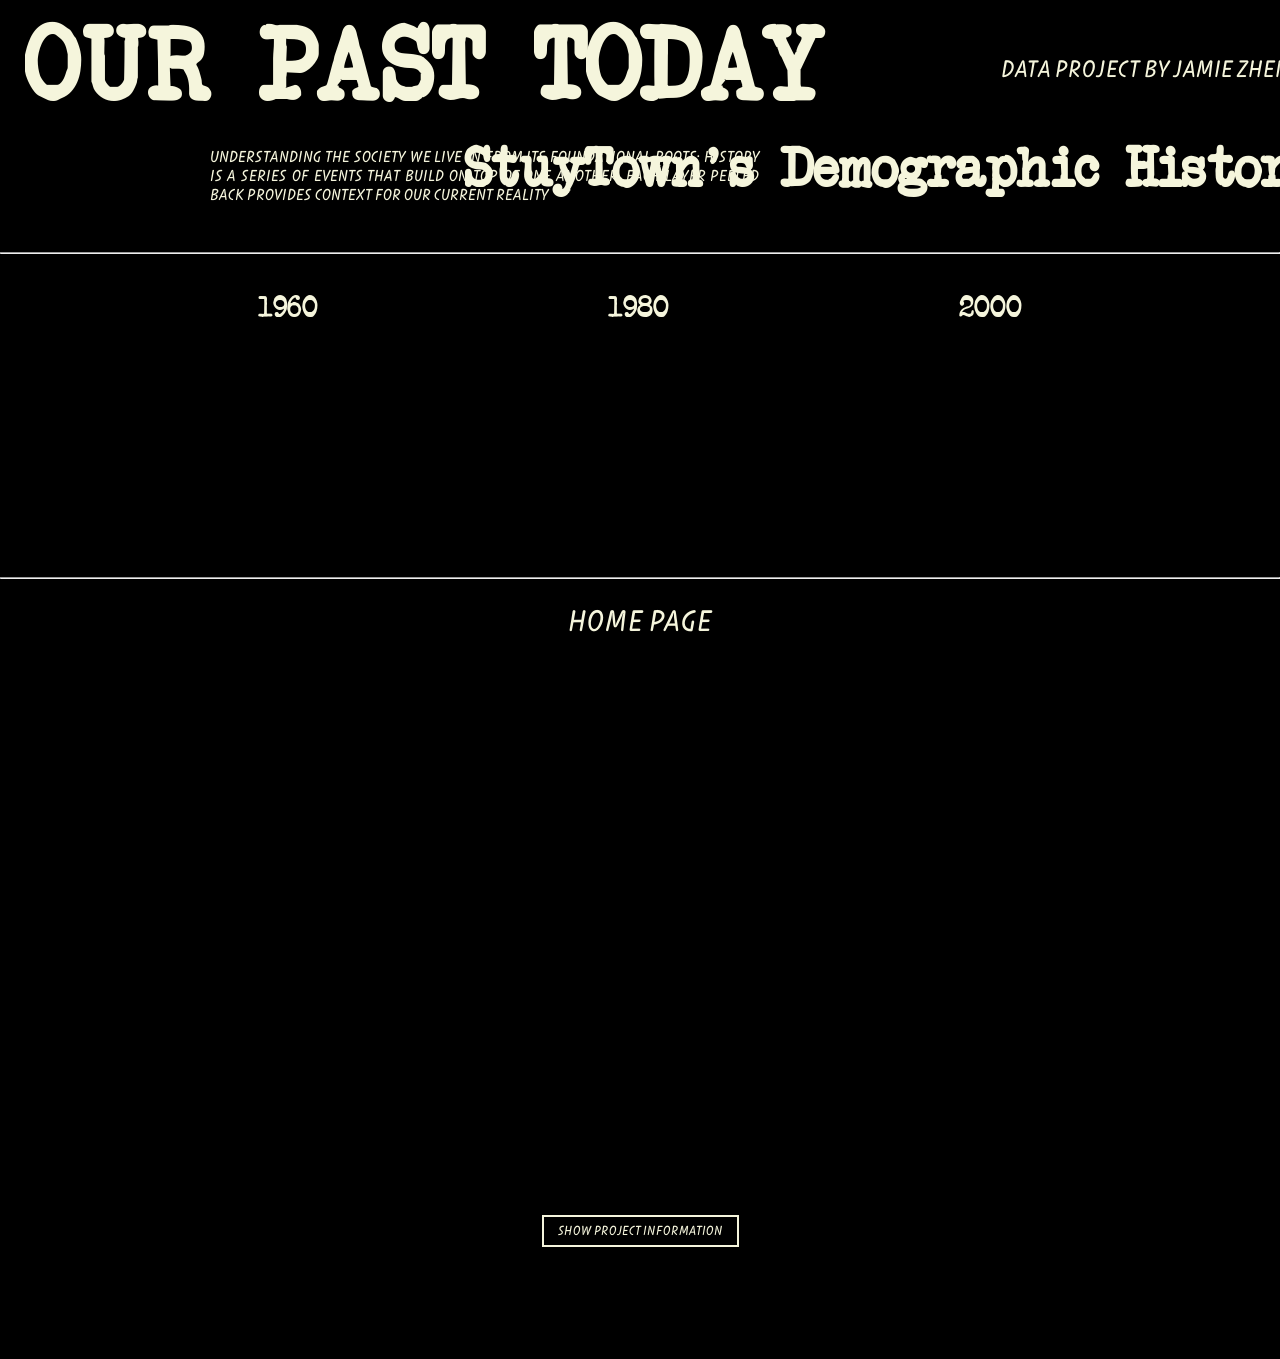
<file: index.html>
<!DOCTYPE html>
<html lang="en">
<head>
    <meta charset="UTF-8">
    <meta name="viewport" content="width=device-width, initial-scale=1.0">
    <title>Home Page</title>
    <link rel="stylesheet" href="styling/universal-styling.css">
    <link rel="stylesheet" href="styling/home-page.css">
</head>
<body>
    <header>
        <div class="header-grid">
            <h1 id="header-item-1">OUR PAST TODAY</h1>
            <p id="header-item-2">Data Project by Jamie Zheng</p>
            <h2 id="header-item-3">StuyTown's Demographic History</h2>
            <p id="header-item-4">Understanding the society we live in from its foundational roots; history is a series of events that build on top of one another, each layer peeled back provides context for our current reality</p>
        </div>
        <hr>
    </header>
        <div class="flex-container-tabs">
            <a href="pages/1940.html" class="tab" id="tab-1">1940</a>
            <a href="pages/1960.html" class="tab" id="tab-2">1960</a>
            <a href="pages/1980.html" class="tab" id="tab-3">1980</a>
            <a href="pages/2000.html" class="tab" id="tab-4">2000</a>
            <a href="pages/2026.html" class="tab" id="tab-5">2026</a>
        </div>
    <!-- <div class="button-container">
        <button id="toggle-text" aria-pressed="false">Show Project Information</button>
    </div> -->
    <section class="project-info text-hidden">
        <div class="flex-container">
            <!-- <img id="gif" src="assets/gifs/demo-3.gif" alt="a stand in animation of an eye for now"> -->
            <video id="gif" src="assets/gifs/demo.mov" autoplay loop muted playsinline></video>
        </div>
            <p id="info-text" class="description">My idea for this project after personal observation of the residents of Stuyvesant Town-Peter Cooper Village (or commonly known as StuyTown) over the course of two weeks was to make paper Russian nesting dolls that show the demographic make-up of StuyTown since its start in the 1940’s up until current day. Focusing on the historical aspect of the residential area located in Manhattan's East Village, this project seeks to show the change in people and trends over a period of time, as well as provide a further understanding of the society we live by re-discovering what has been hidden with the passing of the decades.</p>
            <p id="info-text-2" class="description">This project utilizes not only personal observations that were collected by me, but also outside datasets and articles that hold information of Stuytown's demographics from when it was first built, around 1945, to today, in 2026, where it now currently resides roughly 25,000 to 30,000 people.</p>
            <p id="info-text-3" class="description">It is a project that holds a lot of rich history and information. I have barely begun to scratch the surface of the context of it all; there is so much more that could be said about the bigger picture that these pieces of information hold within them, for not only StuyTown, but living in New York City as a whole; the idea of creating a more suburban residential space within a very fast paced urban city, the economic changes that have occurred and what it means for the residents, and simply just overall, cities as a system and how they operate to either help or hurt the individuals within that system.</p>
            <p id="info-text-4" class="description">I utilized the nature of Russian Nesting dolls to show how history is layers built on top of one another, and with each new layer that is uncovered, something from its past is discovered. It is also a good visualization of evolution, making the data seem more engaging and comprehensible. The dolls were made using traditional origami folding techniques, I felt this would make the un-nesting process more intentional and interesting for those who would handle the doll. </p>
            <p id="info-text-5" class="description">As such, I recognize that the scope of what this project covers may not be entirely complete and will have pieces of it omitted. It is more complex than it initially looks, there are so many things that are interwoven and connected with one another, such is the nature of history and society, it would have been very difficult for me to cover everything. With that in mind, I will only be covering a small part of that complex history by examining the residents of StuyTown and how the demographic has evolved to what it is today. I do encourage viewers of this project to do some research of their own to learn more about the larger history of StuyTown as it is very fascinating, and perhaps that will lead to an ignited curiosity about their own current place of living, prompting even more research. As with any project, the hope is to inform and inspire, and thus, I hope this project will be able to do just that.</p>
            <p id="info-text-6" class="description">These are some of the resources that I used to get my information from and I think provide very interesting insight into the topic are: The New York Times, JSTOR, Vital City NYC, Gotham Gazette, Observer, and YouTube, to name a few. </p>
    </section>
    <div class="button-container">
        <button id="toggle-text" aria-pressed="false">Show Project Information</button>
    </div>
    <footer>
        <hr>
        <a href="index.html" id="home-btn">Home Page</a>
        <!-- <div class="flex-container-tabs">
            <a href="pages/1940.html" class="tab" id="tab-1">1940</a>
            <a href="pages/1960.html" class="tab" id="tab-2">1960</a>
            <a href="pages/1980.html" class="tab" id="tab-3">1980</a>
            <a href="pages/2000.html" class="tab" id="tab-4">2000</a>
            <a href="pages/2026.html" class="tab" id="tab-5">2026</a>
        </div> -->
    </footer>
    <script src="scripts/button-logic.js"></script>
</body>
</html>
</file>
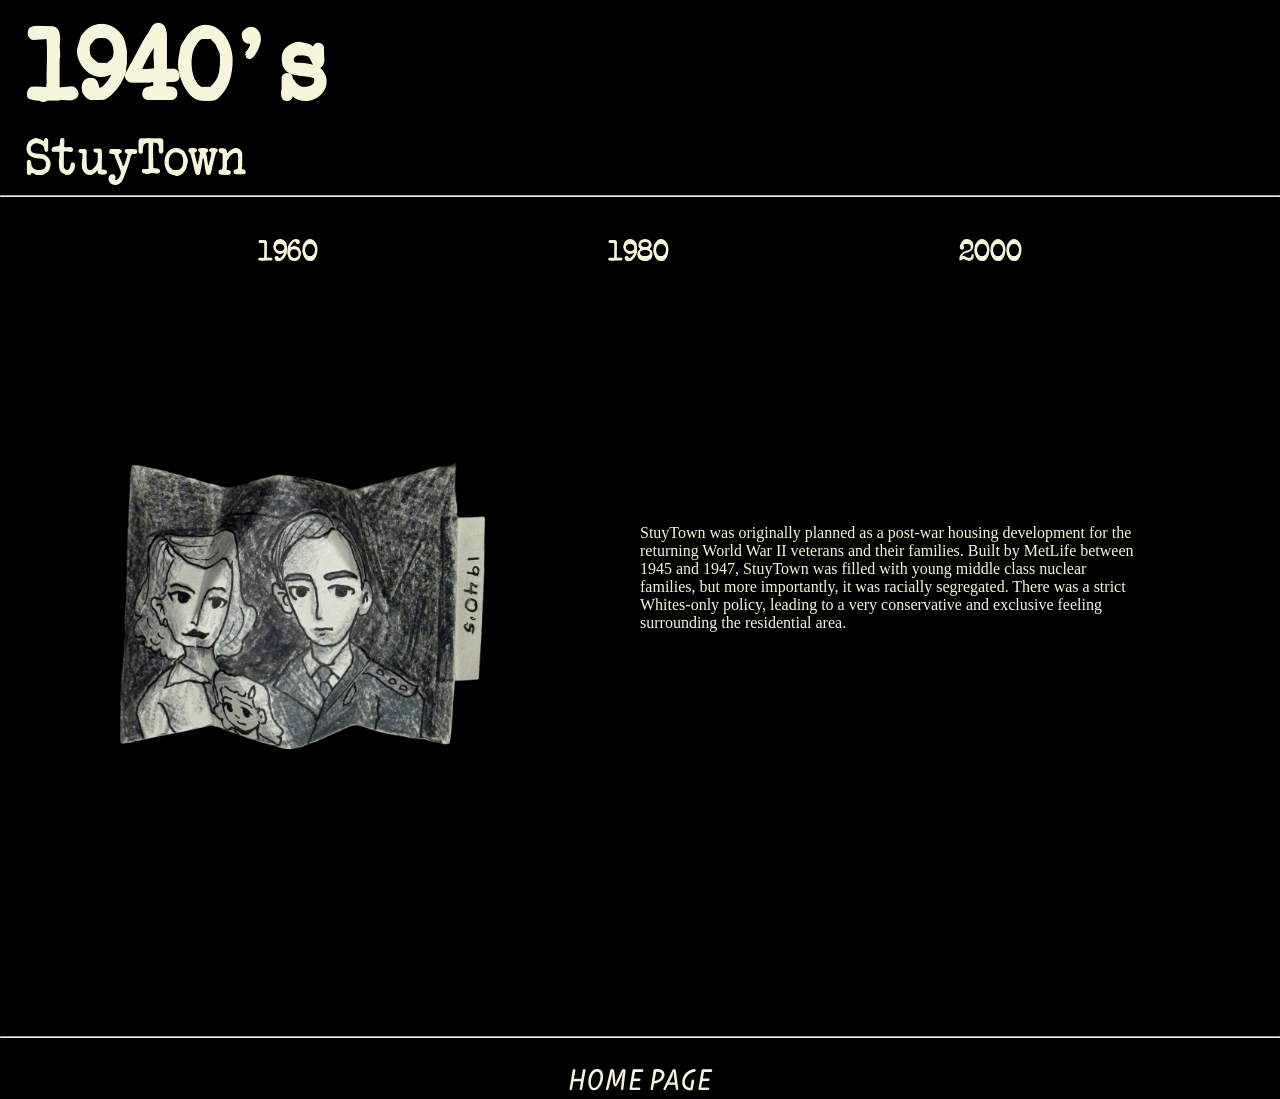
<file: pages/1940.html>
<!DOCTYPE html>
<html lang="en">
<head>
    <meta charset="UTF-8">
    <meta name="viewport" content="width=device-width, initial-scale=1.0">
    <title>1940</title>
    <link rel="stylesheet" href="../styling/universal-styling.css">
    <link rel="stylesheet" href="../styling/1940.css">
</head>
<body>
    <header>
        <h1>1940's</h1>
        <p id="subText">StuyTown</p>
        <hr>
    </header>
        <div class="flex-container-tabs">
            <a href="1940.html" class="tab" id="tab-1">1940</a>
            <a href="1960.html" class="tab" id="tab-2">1960</a>
            <a href="1980.html" class="tab" id="tab-3">1980</a>
            <a href="2000.html" class="tab" id="tab-4">2000</a>
            <a href="2026.html" class="tab" id="tab-5">2026</a>
        </div>
    <section class="main-content">
        <div class="content-container">
            <img src="../assets/Images/1940.png" alt="">
            <p id="stats">StuyTown was originally planned as a post-war housing development for the returning World War II veterans and their families. Built by MetLife between 1945 and 1947, StuyTown was filled with young middle class nuclear families, but more importantly, it was racially segregated. There was a strict Whites-only policy, leading to a very conservative and exclusive feeling surrounding the residential area. </p>
        </div>
    </section>
    <footer>
        <hr>
        <a href="../index.html" id="home-btn">Home Page</a>
        <!-- <div class="flex-container-tabs">
            <a href="1940.html" class="tab" id="tab-1">1940</a>
            <a href="1960.html" class="tab" id="tab-2">1960</a>
            <a href="1980.html" class="tab" id="tab-3">1980</a>
            <a href="2000.html" class="tab" id="tab-4">2000</a>
            <a href="2026.html" class="tab" id="tab-5">2026</a>
        </div> -->
    </footer>
</body>
</html>
</file>
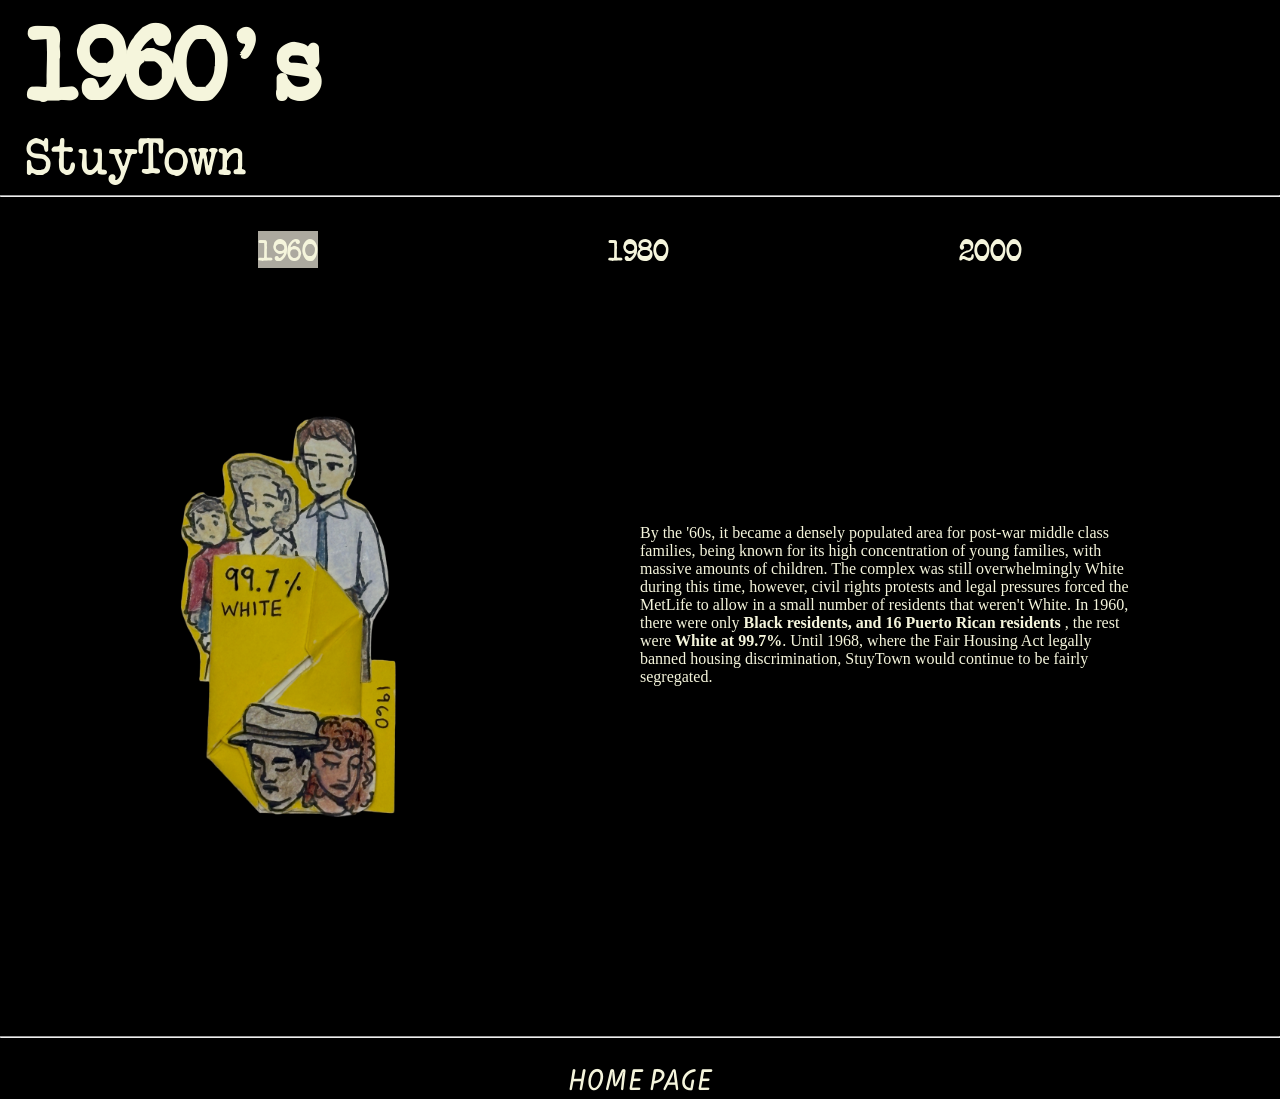
<file: pages/1960.html>
<!DOCTYPE html>
<html lang="en">
<head>
    <meta charset="UTF-8">
    <meta name="viewport" content="width=device-width, initial-scale=1.0">
    <title>1960</title>
    <link rel="stylesheet" href="../styling/universal-styling.css">
    <link rel="stylesheet" href="../styling/1960.css">
</head>
<body>
    <header>
        <h1>1960's</h1>
        <p id="subText">StuyTown</p>
        <hr>
    </header>
        <div class="flex-container-tabs">
            <a href="1940.html" class="tab" id="tab-1">1940</a>
            <a href="1960.html" class="tab" id="tab-2">1960</a>
            <a href="1980.html" class="tab" id="tab-3">1980</a>
            <a href="2000.html" class="tab" id="tab-4">2000</a>
            <a href="2026.html" class="tab" id="tab-5">2026</a>
        </div>
    <section class="main-content">
        <div class="content-container">
            <img src="../assets/Images/1960.png" alt="">
            <p id="stats">By the '60s, it became a densely populated area for post-war middle class families, being known for its high concentration of young families, with massive amounts of children. The complex was still overwhelmingly White during this time, however, civil rights protests and legal pressures forced the MetLife to allow in a small number of residents that weren't White. In 1960, there were only <strong>Black residents, and 16 Puerto Rican residents</strong> , the rest were <strong>White at 99.7%</strong>. Until 1968, where the Fair Housing Act legally banned housing discrimination, StuyTown would continue to be fairly segregated. </p>
        </div>
    </section>
    <footer>
        <hr>
        <a href="../index.html" id="home-btn">Home Page</a>
        <!-- <div class="flex-container-tabs">
            <a href="1940.html" class="tab" id="tab-1">1940</a>
            <a href="1960.html" class="tab" id="tab-2">1960</a>
            <a href="1980.html" class="tab" id="tab-3">1980</a>
            <a href="2000.html" class="tab" id="tab-4">2000</a>
            <a href="2026.html" class="tab" id="tab-5">2026</a>
        </div> -->
    </footer>
</body>
</html>
</file>
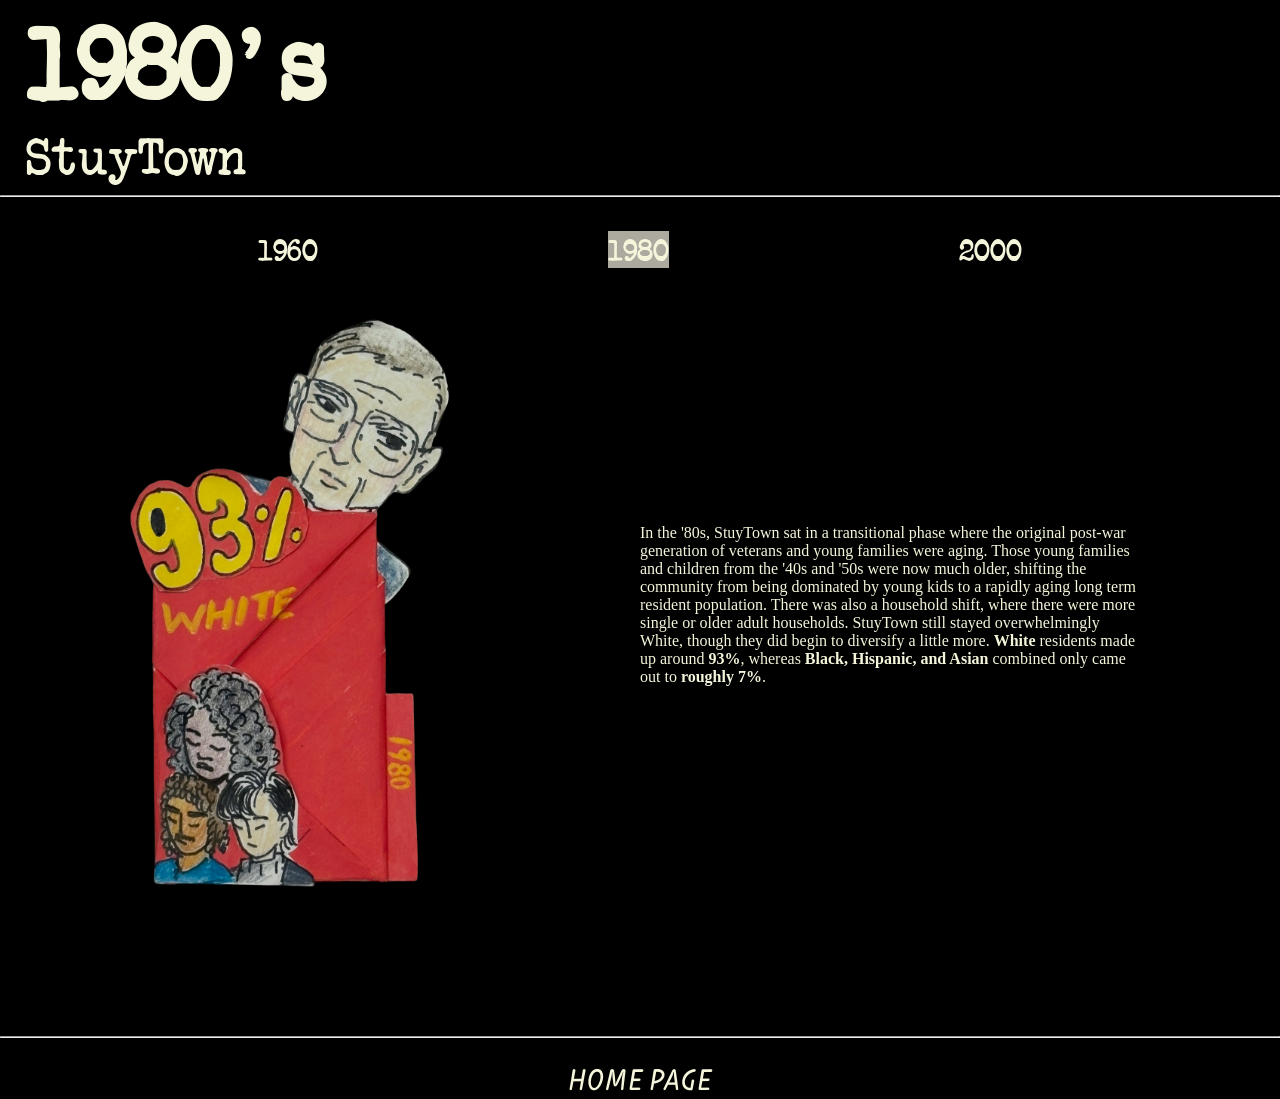
<file: pages/1980.html>
<!DOCTYPE html>
<html lang="en">
<head>
    <meta charset="UTF-8">
    <meta name="viewport" content="width=device-width, initial-scale=1.0">
    <title>1980</title>
    <link rel="stylesheet" href="../styling/universal-styling.css">
    <link rel="stylesheet" href="../styling/1980.css">
</head>
<body>
    <header>
        <h1>1980's</h1>
        <p id="subText">StuyTown</p>
        <hr>
    </header>
        <div class="flex-container-tabs">
            <a href="1940.html" class="tab" id="tab-1">1940</a>
            <a href="1960.html" class="tab" id="tab-2">1960</a>
            <a href="1980.html" class="tab" id="tab-3">1980</a>
            <a href="2000.html" class="tab" id="tab-4">2000</a>
            <a href="2026.html" class="tab" id="tab-5">2026</a>
        </div>
    <section class="main-content">
        <div class="content-container">
            <img src="../assets/Images/1980.png" alt="">
            <p id="stats">In the '80s, StuyTown sat in a transitional phase where the original post-war generation of veterans and young families were aging. Those young families and children from the '40s and '50s were now much older, shifting the community from being dominated by young kids to a rapidly aging long term resident population. There was also a household shift, where there were more single or older adult households. StuyTown still stayed overwhelmingly White, though they did begin to diversify a little more. <strong>White</strong> residents made up around <strong>93%</strong>, whereas <strong>Black, Hispanic, and Asian</strong> combined only came out to <strong>roughly 7%</strong>.</p>
        </div>
    </section>
    <footer>
        <hr>
        <a href="../index.html" id="home-btn">Home Page</a>
        <!-- <div class="flex-container-tabs">
            <a href="1940.html" class="tab" id="tab-1">1940</a>
            <a href="1960.html" class="tab" id="tab-2">1960</a>
            <a href="1980.html" class="tab" id="tab-3">1980</a>
            <a href="2000.html" class="tab" id="tab-4">2000</a>
            <a href="2026.html" class="tab" id="tab-5">2026</a>
        </div> -->
    </footer>
</body>
</html>
</file>
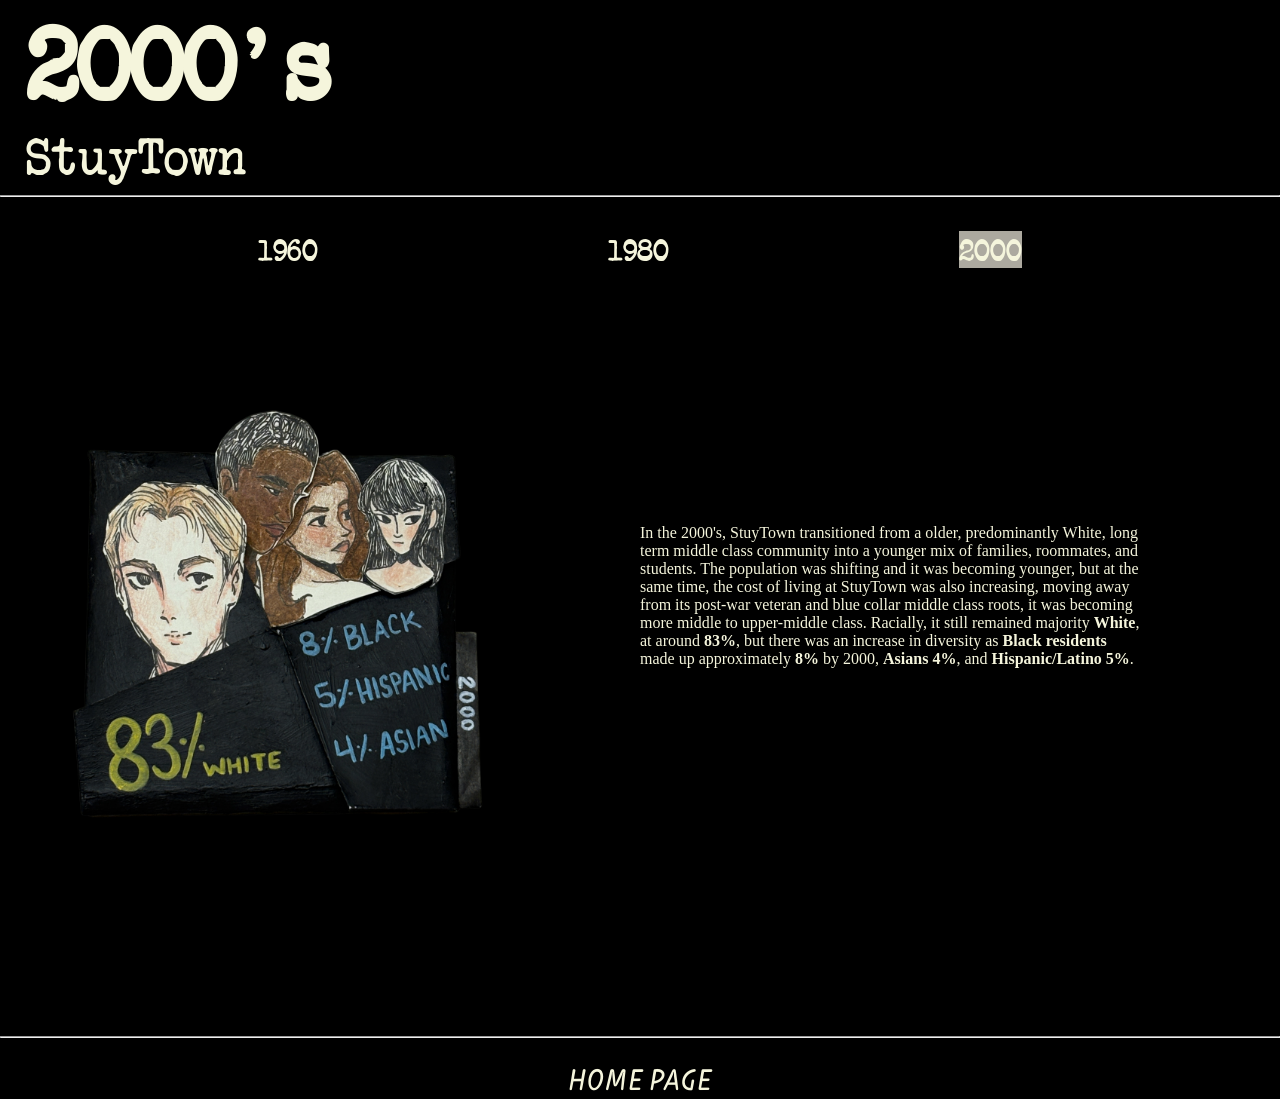
<file: pages/2000.html>
<!DOCTYPE html>
<html lang="en">
<head>
    <meta charset="UTF-8">
    <meta name="viewport" content="width=device-width, initial-scale=1.0">
    <title>2000</title>
    <link rel="stylesheet" href="../styling/universal-styling.css">
    <link rel="stylesheet" href="../styling/2000.css">
</head>
<body>
    <header>
        <h1>2000's</h1>
        <p id="subText">StuyTown</p>
        <hr>
    </header>
        <div class="flex-container-tabs">
            <a href="1940.html" class="tab" id="tab-1">1940</a>
            <a href="1960.html" class="tab" id="tab-2">1960</a>
            <a href="1980.html" class="tab" id="tab-3">1980</a>
            <a href="2000.html" class="tab" id="tab-4">2000</a>
            <a href="2026.html" class="tab" id="tab-5">2026</a>
        </div>
    <section class="main-content">
        <div class="content-container">
            <img src="../assets/Images/2000.png" alt="">
            <p id="stats">In the 2000's, StuyTown transitioned from a older, predominantly White, long term middle class community into a younger mix of families, roommates, and students. The population was shifting and it was becoming younger, but at the same time, the cost of living at StuyTown was also increasing, moving away from its post-war veteran and blue collar middle class roots, it was becoming more middle to upper-middle class. Racially, it still remained majority <strong>White</strong>, at around <strong>83%</strong>, but there was an increase in diversity as <strong>Black residents</strong> made up approximately <strong>8%</strong> by 2000, <strong>Asians 4%</strong>, and <strong>Hispanic/Latino 5%</strong>.</p>
        </div>
    </section>
    <footer>
        <hr>
        <a href="../index.html" id="home-btn">Home Page</a>
        <!-- <div class="flex-container-tabs">
            <a href="1940.html" class="tab" id="tab-1">1940</a>
            <a href="1960.html" class="tab" id="tab-2">1960</a>
            <a href="1980.html" class="tab" id="tab-3">1980</a>
            <a href="2000.html" class="tab" id="tab-4">2000</a>
            <a href="2026.html" class="tab" id="tab-5">2026</a>
        </div> -->
    </footer>
</body>
</html>
</file>
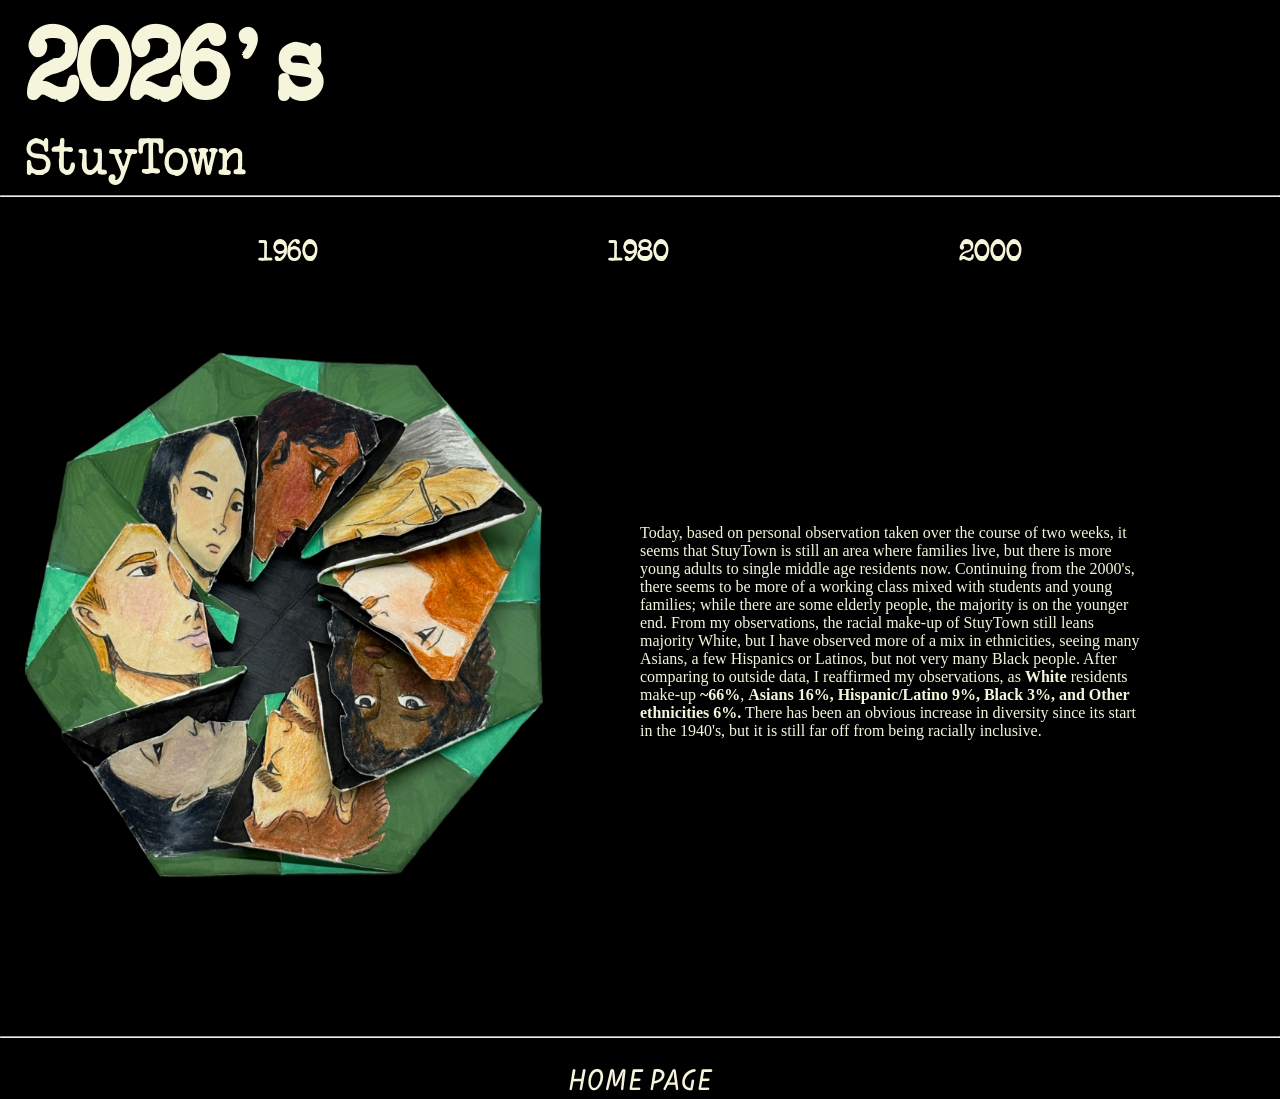
<file: pages/2026.html>
<!DOCTYPE html>
<html lang="en">
<head>
    <meta charset="UTF-8">
    <meta name="viewport" content="width=device-width, initial-scale=1.0">
    <title>2026</title>
    <link rel="stylesheet" href="../styling/universal-styling.css">
    <link rel="stylesheet" href="../styling/2026.css">
</head>
<body>
    <header>
        <h1>2026's</h1>
        <p id="subText">StuyTown</p>
        <hr>
    </header>
        <div class="flex-container-tabs">
            <a href="1940.html" class="tab" id="tab-1">1940</a>
            <a href="1960.html" class="tab" id="tab-2">1960</a>
            <a href="1980.html" class="tab" id="tab-3">1980</a>
            <a href="2000.html" class="tab" id="tab-4">2000</a>
            <a href="2026.html" class="tab" id="tab-5">2026</a>
        </div>
    <section class="main-content">
        <div class="content-container">
            <img src="../assets/Images/2026.png" alt="">
            <p id="stats">Today, based on personal observation taken over the course of two weeks, it seems that StuyTown is still an area where families live, but there is more young adults to single middle age residents now. Continuing from the 2000's, there seems to be more of a working class mixed with students and young families; while there are some elderly people, the majority is on the younger end. From my observations, the racial make-up of StuyTown still leans majority White, but I have observed more of a mix in ethnicities, seeing many Asians, a few Hispanics or Latinos, but not very many Black people. After comparing to outside data, I reaffirmed my observations, as <strong>White</strong> residents make-up <strong>~66%</strong>, <strong>Asians 16%, Hispanic/Latino 9%, Black 3%, and Other ethnicities 6%.</strong> There has been an obvious increase in diversity since its start in the 1940's, but it is still far off from being racially inclusive.</p>
        </div>
    </section>
    <footer>
        <hr>
        <a href="../index.html" id="home-btn">Home Page</a>
        <!-- <div class="flex-container-tabs">
            <a href="1940.html" class="tab" id="tab-1">1940</a>
            <a href="1960.html" class="tab" id="tab-2">1960</a>
            <a href="1980.html" class="tab" id="tab-3">1980</a>
            <a href="2000.html" class="tab" id="tab-4">2000</a>
            <a href="2026.html" class="tab" id="tab-5">2026</a>
        </div> -->
    </footer>
</body>
</html>
</file>
<file: styling/universal-styling.css>
@font-face {
    font-family: 'HeaderFont';
    src: url('../fonts/atwriter.ttf') format('truetype');
    font-weight: normal;
    font-style: normal;
}

@font-face {
    font-family: 'SubtextFont';
    src: url('../fonts/Lezerno\ DEMO.otf') format('truetype');
    font-weight: normal;
    font-style: normal;
}

body{
    display: block;
    margin: 0;
    padding: 0;
    background-color: black;
    color: beige;
}

header {
    font-family: 'HeaderFont';
}

h1 {
    font-size: 100px;
    margin-top: 0%;
    margin-left: 2%;
}

hr{
    color: beige;
}

#home-btn{
    display: flex;
    justify-content: center;
    text-decoration: none;
    cursor: pointer;
    font-family: 'SubtextFont';
    font-size: 30px;
    color: beige;
    transition: color 0.3s ease;
    margin-top: 2%;
}

#home-btn:hover{
    color: rgb(80, 71, 63);
}

.flex-container-tabs{
    display: flex;
    justify-content: center;
    gap: 290px;
    font-size: 30px;
    /* margin-top: 3%; */
    /* margin-bottom: 3%; */
}

.tab {
    text-decoration: none;
    color: beige;
    cursor: pointer;
    transition: color 0.3s ease;
    margin-top: 2%;
    font-family: 'HeaderFont';

}

.tab:hover{
    color: rgb(80, 71, 63);
}
</file>
<file: styling/home-page.css>
.header-grid{
    display: grid;
    /* grid-template-columns: repeat(4, 1fr); */
    grid-template-columns: auto 1fr;
    grid-template-rows: auto auto;
    align-items: start;
}

#header-item-1{
    grid-column: 1;
    grid-row: 1;
    margin-bottom: 1%;
    white-space: nowrap;
    margin-left: 3%;
}

#header-item-2{
    grid-column: 2;
    grid-row: span 1;
    text-align: right;
    font-family: 'SubtextFont';
    font-size: 24px;
    margin-top: 10%;
    margin-right: 8%;
}

#header-item-3{
    grid-column: 1/-1;
    grid-row: 2;
    text-align: right;
    font-size: 54px;
    margin-top: 0%;
    margin-right: 2%;
}

#header-item-4{
    grid-column: 2;
    grid-row: 2;
    text-align: justify;
    width: 550px;
    margin-left: -107%;
    font-family: 'SubtextFont';
}

.flex-container, .button-container{
    display: flex;
    justify-content: center;
    align-items: center;
    /* background-color: beige;
    border: 160px solid rgb(0, 0, 0); */
}

#gif {
    position: relative;
    /* margin-top: 6%; */
    /* margin-bottom: 19%; */
    transform: scale(53%);
}

#info-text{
    position: absolute;
    top: 55%;
    left: 2%;
    width: 340px;
    padding: 0%;
    margin: 0%;
    text-align: justify;
    font-size: 18px;
    /* font-family: 'SubtextFont'; */
    color: rgba(165, 154, 140, 0.856);
    /* opacity: 0%; */
    /* transition: opacity 0.5s ease; */
}

/* #info-text:hover{
    opacity: 100%;
} */

p{
    color: beige;
}

#info-text-2{
    position: absolute;
    top: 100%;
    left: 2%;
    width: 340px;
    padding: 0%;
    margin: 0%;
    text-align: justify;
    font-size: 18px;
    /* font-family: 'SubtextFont'; */
    color: rgba(165, 154, 140, 0.856);
}

#info-text-3{
    position: absolute;
    top: 55%;
    left: 76%;
    width: 340px;
    padding: 0%;
    margin: 0%;
    text-align: justify;
    font-size: 18px;
    /* font-family: 'SubtextFont'; */
    color: rgba(165, 154, 140, 0.856);
}

#info-text-4{
    position: absolute;
    top: 123%;
    left: 2%;
    width: 340px;
    padding: 0%;
    margin: 0%;
    text-align: justify;
    font-size: 18px;
    /* font-family: 'SubtextFont'; */
    color: rgba(165, 154, 140, 0.856);
}

#info-text-5{
    position: absolute;
    top: 100%;
    left: 76%;
    width: 340px;
    padding: 0%;
    margin: 0%;
    text-align: justify;
    font-size: 18px;
    /* font-family: 'SubtextFont'; */
    color: rgba(165, 154, 140, 0.856);
}

#info-text-6{
    position: absolute;
    top: 55%;
    left: 28%;
    width: 680px;
    padding: 0%;
    margin: 0%;
    text-align: justify;
    font-size: 18px;
    /* font-family: 'SubtextFont'; */
    color: rgba(165, 154, 140, 0.856);
}

.description {
    margin-bottom: 0%;
    /* margin-top: 65%; */
    transition: opacity 0.4s ease, visibility 0.4s ease;
}

.project-info.text-hidden .description {
    opacity: 0;
    visibility: hidden;  
}

#toggle-text {
    font-family: 'SubtextFont';
    background: none;
    color: beige;
    border: 2px solid beige;
    padding: 6px 14px;
    cursor: pointer;
    transition: color 0.3s ease, border-color 0.3s ease;
    position: absolute;
    top: 135%;
}

#toggle-text:hover {
    color: rgb(80, 71, 63);
    border-color: rgb(80, 71, 63);
}

/* .button-container{
    margin-top: -20%;
} */

footer{
    margin-top: 8%;
    margin-bottom: 3%;
}
</file>
<file: styling/1940.css>
#tab-1{
    text-align: center;
    width: 90px;
    background-color: rgb(172, 169, 159);
}

h1{
    margin-bottom: 0%;
}

#subText{
    position: relative;
    font-size: 50px;
    margin: 0%;
    left: 2%;
}

img{
    width: 570px;
    height: auto;
}

html, body {
    max-width: 100%;
    overflow-x: clip;
}

.content-container {
    display: flex;
    gap: 70px;
}

#stats{
    margin-top: 20%;
    width: 500px;
    height: 200px;
}
</file>
<file: styling/1960.css>
#tab-2{
    text-align: center;
    width: 90px;
    background-color: rgb(172, 169, 159);
}

h1{
    margin-bottom: 0%;
}

#subText{
    position: relative;
    font-size: 50px;
    margin: 0%;
    left: 2%;
}

img{
    width: 570px;
    height: auto;
}

html, body {
    max-width: 100%;
    overflow-x: clip;
}

.content-container {
    display: flex;
    gap: 70px;
}

#stats{
    margin-top: 20%;
    width: 500px;
    height: 200px;
}
</file>
<file: styling/1980.css>
#tab-3{
    text-align: center;
    width: 90px;
    background-color: rgb(172, 169, 159);
}

h1{
    margin-bottom: 0%;
}

#subText{
    position: relative;
    font-size: 50px;
    margin: 0%;
    left: 2%;
}

img{
    width: 570px;
    height: auto;
}

html, body {
    max-width: 100%;
    overflow-x: clip;
}

.content-container {
    display: flex;
    gap: 70px;
}

#stats{
    margin-top: 20%;
    width: 500px;
    height: 200px;
}
</file>
<file: styling/2000.css>
#tab-4{
    text-align: center;
    width: 90px;
    background-color: rgb(172, 169, 159);
}

h1{
    margin-bottom: 0%;
}

#subText{
    position: relative;
    font-size: 50px;
    margin: 0%;
    left: 2%;
}

img{
    width: 570px;
    height: auto;
}

html, body {
    max-width: 100%;
    overflow-x: clip;
}

.content-container {
    display: flex;
    gap: 70px;
}

#stats{
    margin-top: 20%;
    width: 500px;
    height: 200px;
}
</file>
<file: styling/2026.css>
#tab-5{
    text-align: center;
    width: 90px;
    background-color: rgb(172, 169, 159);
}

h1{
    margin-bottom: 0%;
}

#subText{
    position: relative;
    font-size: 50px;
    margin: 0%;
    left: 2%;
}

img{
    width: 570px;
    height: auto;
}

html, body {
    max-width: 100%;
    overflow-x: clip;
}

.content-container {
    display: flex;
    gap: 70px;
}

#stats{
    margin-top: 20%;
    width: 500px;
    height: 200px;
}
</file>
